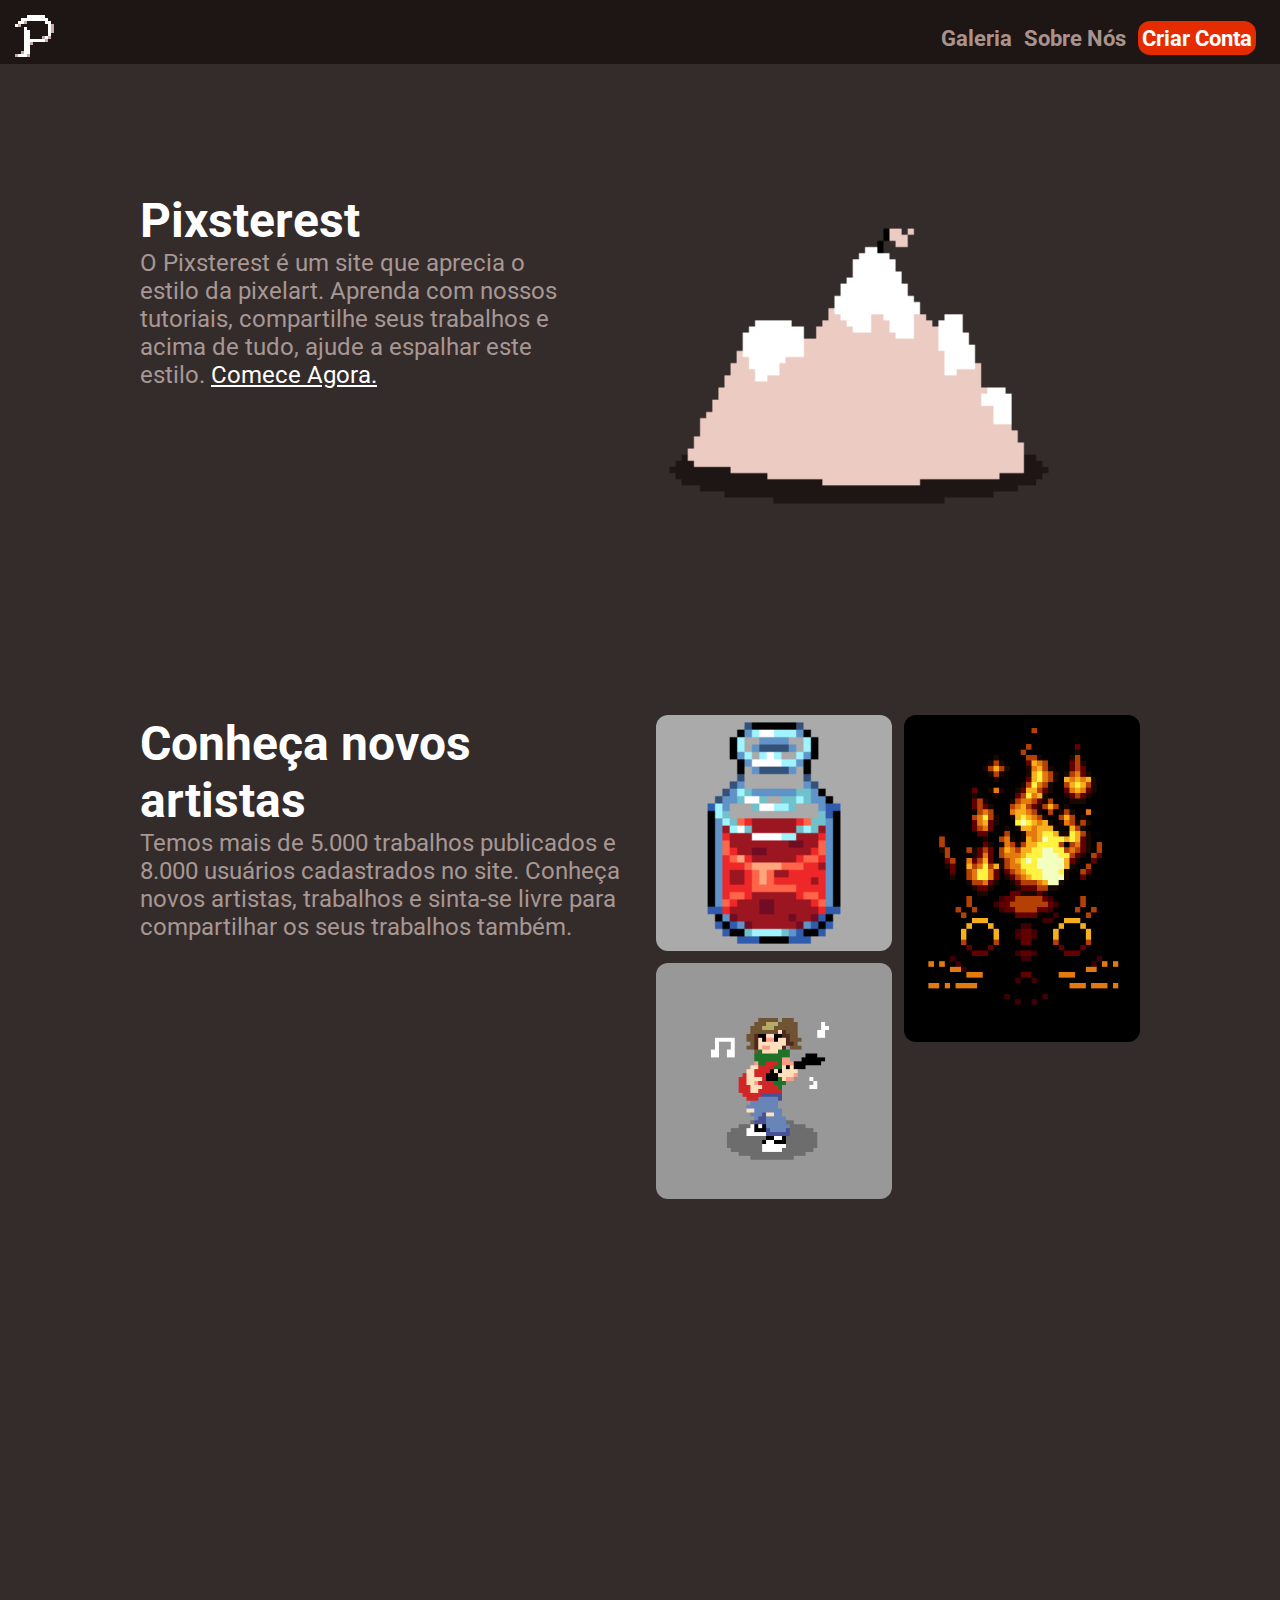
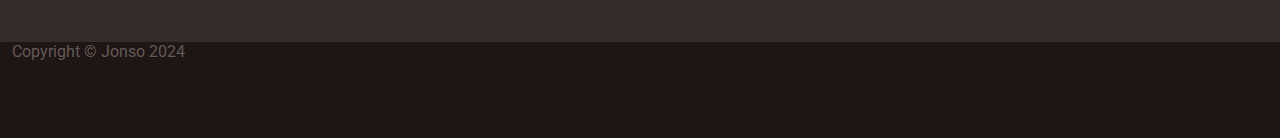
<file: index.html>
<!DOCTYPE html>
<html lang="pt-br">
<head>
    <meta charset="UTF-8">
    <meta http-equiv="X-UA-Compatible" content="IE=edge">
    <meta name="viewport" content="width=device-width, initial-scale=1.0">
    <title>Pixterest</title>

    <!-- Colocando CSS -->
    <link rel="stylesheet" href="css/style.css">



    <!-- Fontes do google Fonts -->
    <link rel="preconnect" href="https://fonts.googleapis.com">
    <link rel="preconnect" href="https://fonts.gstatic.com" crossorigin>
    <link href="https://fonts.googleapis.com/css2?family=Roboto:ital,wght@0,100;0,300;0,400;0,500;0,700;0,900;1,100;1,300;1,400;1,500;1,700;1,900&display=swap" rel="stylesheet">

</head>
<body>
    <header>
            <a href="index.html"><img class="logo" src="images/logo.png" alt="Logo do site"></a>
            <nav class="buttons-header">
                <a href="html/galllery.html"><p class="roboto-bold" style="color: #AA938D;">Galeria</p></a>
                <a href=""><p class="roboto-bold" style="color: #AA938D;">Sobre Nós</p></a>
                <a href="html/form.html"><p class="roboto-bold-create" style="color: #FFFFFF;">Criar Conta</p></a>
            </nav>
    </header>
    <main class="container-main">
            <div class="text-main1">
                    <div>
                    <h1 class="roboto-bold" style= "font-size: 3rem;">Pixsterest</h1>
                    <p class="roboto-regular" style="color: #a89793; font-size: 1.5rem;">O Pixsterest é um site que aprecia o estilo da pixelart. Aprenda com nossos tutoriais, compartilhe seus trabalhos e acima de tudo, ajude a espalhar este estilo. <a href="html/form.html">Comece Agora.</a></p>
                    </div>
                    <figure>
                        <img src="images/mountain.png" alt="uma montanha" class="mountain">
                    </figure>
            </div>

            <div class="text-main2">
                <div>
                    <h1 class="roboto-bold" style="color: #FFFFFF; font-size: 3rem">Conheça novos artistas</h1>
                    <p class="roboto-regular" style="color: #a89793; font-size: 1.5rem;">Temos mais de 5.000 trabalhos publicados e 8.000 usuários cadastrados no site. Conheça novos artistas, trabalhos e sinta-se livre para compartilhar os seus trabalhos também.</p>
                </div>

                <div class="pixelart-container">
                    <img src="images/jelly.png" alt="Um pote de geleia em pixelart" class="pixelart3">
                    <img src="images/guitar_man.png" alt="Um cara tocando guitarra" class="pixelart1">
                    <img src="images/firecat.png" alt="Uma pixelart de gato" class="pixelart2"> 
                </div>
            </div>


    </main>

    <footer>
        <p style="color: #645957" class="roboto-regular"> Copyright &copy; Jonso 2024</p>

    </footer>

</body>
</html>
</file>
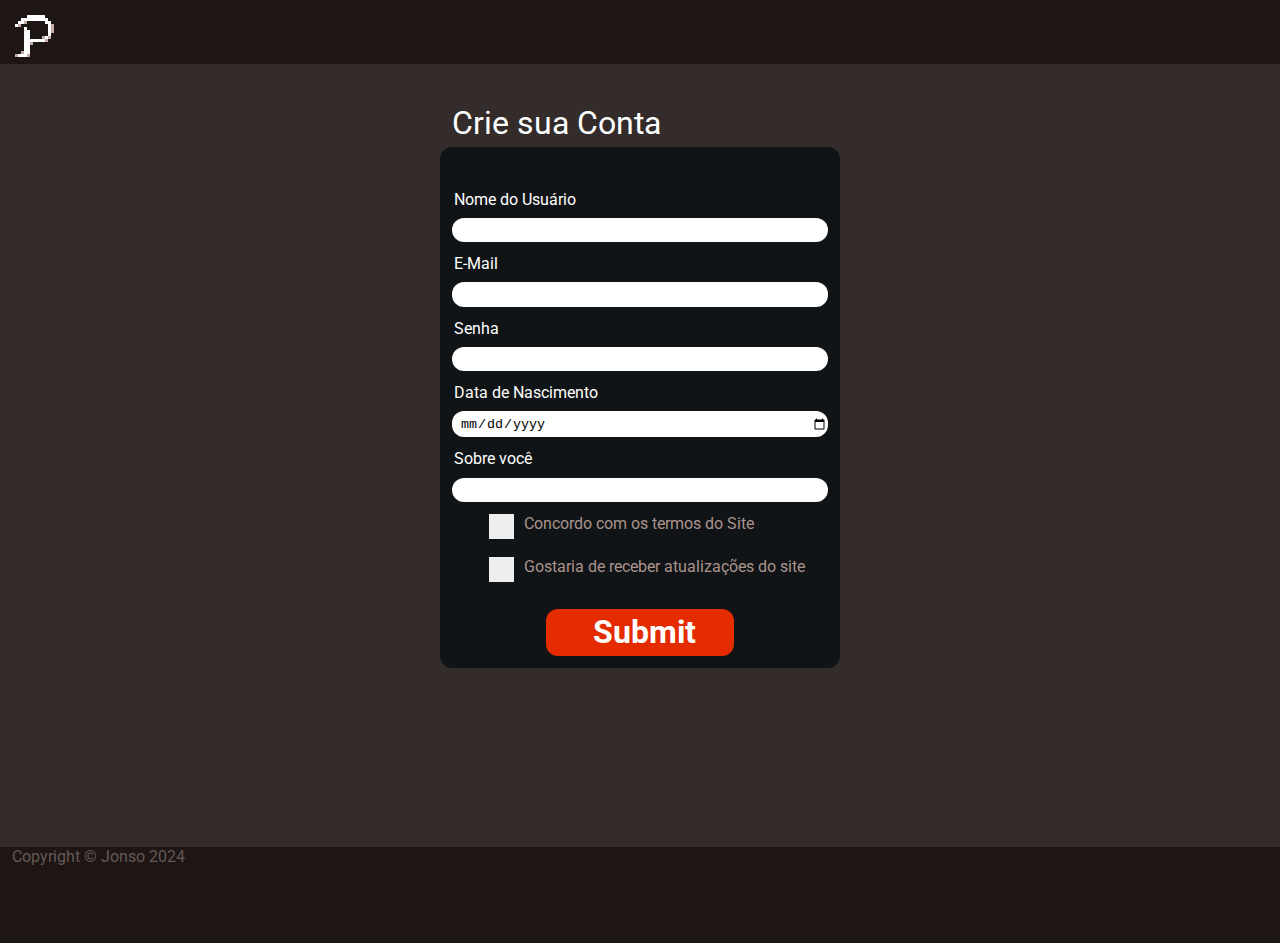
<file: html/form.html>
<!DOCTYPE html>
<html lang="pt-br">
<head>
    <meta charset="UTF-8">
    <meta http-equiv="X-UA-Compatible" content="IE=edge">
    <meta name="viewport" content="width=device-width, initial-scale=1.0">

    <link rel="stylesheet" href="../css/style2.css">
    <title>Entrar</title>

     <!-- Fontes do google Fonts -->
     <link rel="preconnect" href="https://fonts.googleapis.com">
     <link rel="preconnect" href="https://fonts.gstatic.com" crossorigin>
     <link href="https://fonts.googleapis.com/css2?family=Roboto:ital,wght@0,100;0,300;0,400;0,500;0,700;0,900;1,100;1,300;1,400;1,500;1,700;1,900&display=swap" rel="stylesheet">
</head>
<body>
    <header class="container-header">
        <a href="../index.html"><img class="logo" src="../images/logo.png" alt="Logo do site"></a>
        <div class="buttons-header">

        </div>
    </header>
    
    <main>
        <form class="roboto-regular">
            <fieldset>
                <legend>Crie sua Conta</legend>
                <label for="name">Nome do Usuário</label>
                <input type="text" id="name" required>

                <label for="email">E-Mail</label>
                <input type="email" id="email" required> 
                
                <label for="password">Senha</label>
                <input type="password"  id="password" required>

                <label for="date">Data de Nascimento</label>
                <input type="date"  id="date" required>
                
                <label for="about">Sobre você</label>
                <input type="text" id="about">

                <!-- SESSÃO DAS CHECKBOXES -->
                <div class="container">
                    <label class="container" style="color: #AA938D">Concordo com os termos do Site
                        <input type="checkbox">
                        <span class="checkmark"></span>
                      </label>
                      
                      <label class="container" style="color: #AA938D">Gostaria de receber atualizações do site
                        <input type="checkbox">
                        <span class="checkmark"></span>
                      </label>
                </div>
                <input type="submit" class="button">


            </fieldset>
            
        </form>

    </main>

    <footer>
        <p style="color: #645957" class="roboto-regular"> Copyright &copy; Jonso 2024</p>
    </footer>
</body>
</html>
</file>
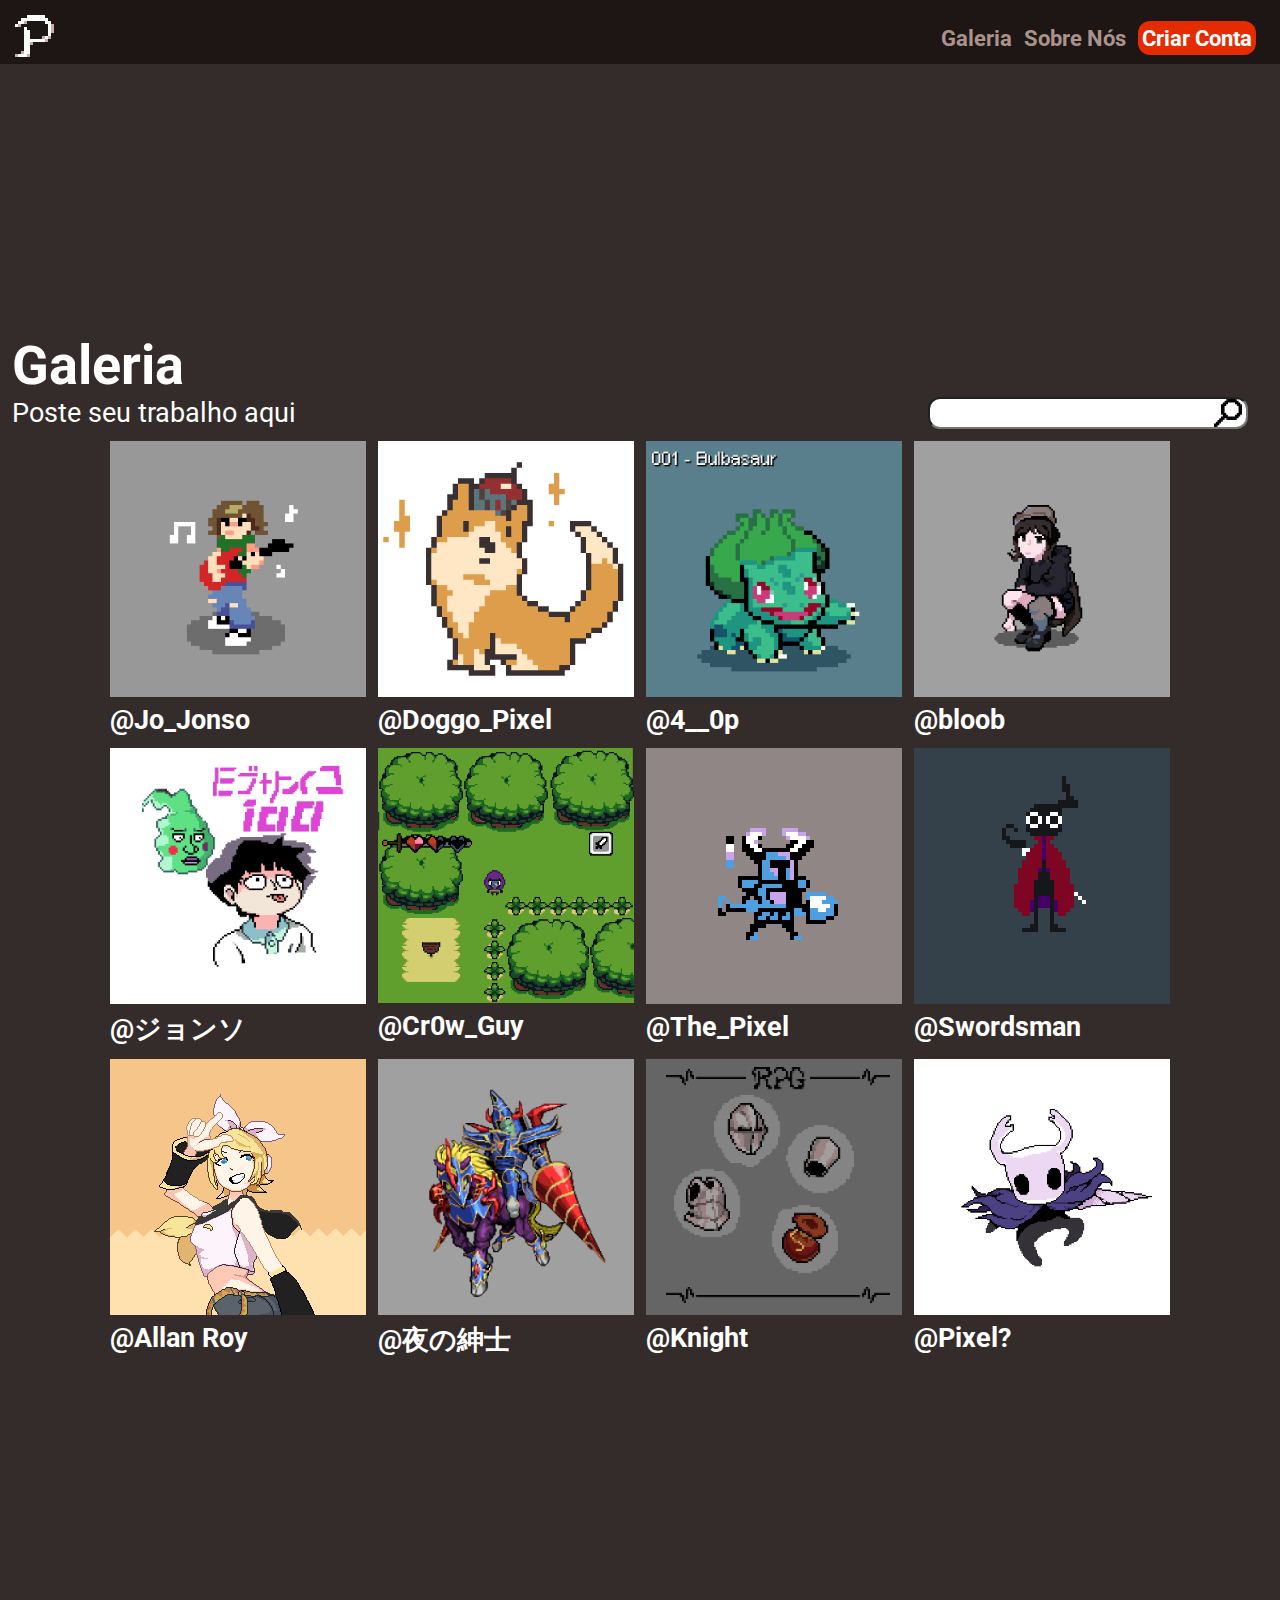
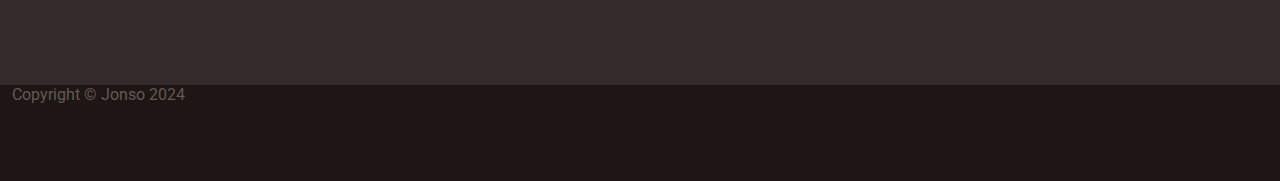
<file: html/galllery.html>
<!DOCTYPE html>
<html lang="pt-br">
<head>
    <meta charset="UTF-8">
    <meta http-equiv="X-UA-Compatible" content="IE=edge">
    <meta name="viewport" content="width=device-width, initial-scale=1.0">
    <title>Galeria</title>

    <link rel="stylesheet" href="../css/style3.css">

    
    <!-- Fontes do google Fonts -->
    <link rel="preconnect" href="https://fonts.googleapis.com">
    <link rel="preconnect" href="https://fonts.gstatic.com" crossorigin>
    <link href="https://fonts.googleapis.com/css2?family=Roboto:ital,wght@0,100;0,300;0,400;0,500;0,700;0,900;1,100;1,300;1,400;1,500;1,700;1,900&display=swap" rel="stylesheet">
</head>
<body>
    <header>
        <a href="../index.html"><img class="logo" src="../images/logo.png" alt="Logo do site"></a>
        <nav class="buttons-header">
            <a href="galllery.html"><p class="roboto-bold" style="color: #AA938D;">Galeria</p></a>
            <a href=""><p class="roboto-bold" style="color: #AA938D;">Sobre Nós</p></a>
            <a href="form.html"><p class="roboto-bold-create" style="color: #FFFFFF;">Criar Conta</p></a>
        </nav>
    </header>
    <main>

        <div class="search-container">
            <div>
                <h1 class="roboto-bold" style="color: #FFFFFF">Galeria</h1>
                <h4 class="roboto-regular" style="color: #FFFFFF;">Poste seu trabalho aqui</h4>
            </div>

            <div class="searchbar-container">
                <input type="text" class="barra">
            </div>
        </div>
    
    
        <div class="gallery-container">
            <figure>
                <img src="../images/guitar_man.png" alt="">
                <figcaption>@Jo_Jonso</figcaption>
            </figure>

            <figure>
                <img src="../images/atticus_icon.png" alt="">
                <figcaption>@Doggo_Pixel</figcaption>
            </figure>
            
            <figure>
                <img src="../images/Bulbassaur.png" alt="">
                <figcaption>@4__0p</figcaption>
            </figure>

            <figure>
                <img src="../images/girl.png" alt="">
                <figcaption>@bloob</figcaption>
            </figure>

            <figure>
                <img src="../images/mob_art.png" alt="">
                <figcaption>@ジョンソ</figcaption>
            </figure>

            <figure>
                <img src="../images/mockup1.png" alt="">
                <figcaption>@Cr0w_Guy</figcaption>
            </figure>

            <figure>
                <img src="../images/shovel_knight.png" alt="">
                <figcaption>@The_Pixel</figcaption>
            </figure>

            <figure>
                <img src="../images/Swordman.png" alt="">
                <figcaption>@Swordsman</figcaption>
            </figure>

            <figure>
                <img src="../images/Girl_finished.png" alt="">
                <figcaption>@Allan Roy</figcaption>
            </figure>

            <figure>
                <img src="../images/gaia.png" alt="">
                <figcaption>@夜の紳士</figcaption>
            </figure>

            <figure>
                <img src="../images/RPG.png" alt="">
                <figcaption>@Knight</figcaption>
            </figure>

            <figure>
                <img src="../images/Hollow_knight.png" alt="">
                <figcaption>@Pixel?</figcaption>
            </figure>
        </div>

    </main>

    <footer>
        <p style="color: #645957" class="roboto-regular"> Copyright &copy; Jonso 2024</p>
    </footer>
</body>
</html>
</file>
<file: css/style.css>
@import url("header.css");
@import url("fonts.css");

* {
  margin: 0;
  padding: 0;
  box-sizing: border-box;
}
/* Botões do cabeçalho */
.buttons-header > a {
  font-size: 1.4rem;
  text-decoration: none;
  
}                                 
.buttons-header {
  display: flex;
  flex-direction: row;
  align-items: center;
  margin-right: 24px;
  gap: 12px;

}
.roboto-bold-create {
  font-family: "Roboto", sans-serif;
  font-weight: 700;
  font-style: normal;

  background-color: #E52C00;
  border-radius: 12px;
  padding: 4px;
  
}

/* Conteúdo */

body {
  width: auto;
  background-color: #332C2B;

}

/*
  <---------------->
    PRIMEIRA PARTE
  <---------------->

*/
.container-main {
  margin: 12px;

}
.text-main1 {
  display: grid;
  grid-template-columns: repeat(2,1fr);
  gap: 32px;
  justify-items: center;

  margin: 128px;

}
a {
  color: white;
  text-decoration: underline;
  
}

.mountain {
  width: 550px;
}
/*
  <---------------->
    SEGUNDA PARTE
  <---------------->

*/
.text-main2 {
  display: grid;
  grid-template-columns: repeat(2,1fr); 
  justify-items: center;
  gap: 32px;

  margin: 128px;
    
}
.pixelart-container {
  display: grid;
  grid-template-columns: 1fr 1fr;
  grid-template-rows: 1fr 1fr;
  gap: 12px;
}
.pixelart1, .pixelart2, .pixelart3 {
  border-radius: 12px;
  width: 100%;
  height: auto;
}
.pixelart1 {
  align-self: flex-end;
  grid-column: 1 / 2;
  grid-row: 2 / 3;
}
.pixelart2 {
  grid-column: 2 / 3;
  grid-row: 1 / 3;
}
.pixelart3 {
  grid-column: 1 / 1;
  grid-row: 1 / 3;

}

/* Rodapé */
footer {
  width: auto;
  height: 96px;

  position: relative;
  top: 35vh;

  background-color: #1E1614;
  margin-top: auto;

}

/*  Responsividade  */

@media (max-width: 1000px) {

  .mountain {
    width: 200px;

  }
  .text-main1 {
    margin: 0;
    display: grid;
    grid-template-columns: 1fr;
  
  }
  .text-main2 {
    margin: 0;
    margin-top: 96px;

    display: grid;
    grid-template-columns: 1fr;
  
  }
  .roboto-bold {
    text-align: center;
    font-size: 2rem;
  }
  .roboto-regular {
    text-align: center;
    font-size: 1rem;
  }

  
}
@media (max-width: 700px) {

  .mountain {
    width: 300px;

  }
  .text-main1 {
    margin: 0;
    display: grid;
    grid-template-columns: 1fr;
  
  }
  .text-main2 {
    margin: 0;
    margin-top: 96px;

    display: grid;
    grid-template-columns: 1fr;
  
  }
  .roboto-bold {
    text-align: center;
    font-size: 2rem;
  }
  .logo {
    width: 96px;
    height: auto;

  }
  .roboto-regular {
    text-align: center;
    font-size: 1rem;
  }
  header {
    justify-content: center;
    align-items: center;
    height: 256px;

  }
  .buttons-header {
    margin-left: 24px;
  
  }
  
}
@media (max-width: 300px) {

  .mountain {
    width: 200px;

  }
  .text-main1 {
    margin: 0;
    display: grid;
    grid-template-columns: 1fr;
  
  }
  .text-main2 {
    margin: 0;
    margin-top: 96px;

    display: grid;
    grid-template-columns: 1fr;
  
  }
  .roboto-bold {
    text-align: center;
    font-size: 2rem;
  }
  .roboto-regular {
    text-align: center;
    font-size: 1rem;
  }

  
}
/* Outras coisas */
h1 { 
  color: white;

}
footer > p {
  margin: 12px;

}
</file>
<file: css/style2.css>
@import url("header.css");
@import url("fonts.css");

* {
    padding: 0;
    margin: 0;
    box-sizing: border-box;

}

/* Conteúdo Principal */
form {
    margin-top: 32px;
    display: flex;
    justify-content: center;

}
body {
    background-color: #332C2B
}
fieldset {
    color: white;
    background-color: #101416;
    border-radius: 12px;
    border: none;
    padding: 12px;

    display: grid;
    grid-template-columns: 1fr;
    width: 400px;
    height: 540px;
    margin: 32px;
}
.side-label {
    color: #b89c95;
    margin: 12px;
    display: grid;
    grid-template-columns: repeat(2,1fr);
    align-items: center;
}
label {
    margin-left: 2px;
    margin-top: 12px;

}
.button {
    font-size: 2rem;
    width: 50%;
    justify-self: center;
    border: none;
    border-radius: 12px;
    background-color: #E52C00;
    color: white;

    font-family: "Roboto", sans-serif;
    font-weight: 700;
    font-style: normal;

}
legend {
    font-size: 2rem;
    position: relative;
    bottom: 24px;

}
input {
    border: none;
    padding-left: 8px;
    border-radius: 12px;
}
a {
    color: white;
    text-decoration: none;

}


/* Checkbox */
.container {
    display: flex;
    flex-direction: column;
    position: relative;
    padding-left: 35px;
    margin-bottom: 12px;
    cursor: pointer;
    font-size: 16px;
    -webkit-user-select: none;
    -moz-user-select: none;
    -ms-user-select: none;
    user-select: none;
  }
  
  /* Hide the browser's default checkbox */
  .container input {
    position: absolute;
    opacity: 0;
    cursor: pointer;
    height: 0;
    width: 0;
  }
  
  /* Create a custom checkbox */
  .checkmark {
    position: absolute;
    top: 0;
    left: 0;
    height: 25px;
    width: 25px;
    background-color: #eee;
  }
  
  /* On mouse-over, add a grey background color */
  .container:hover input ~ .checkmark {
    background-color: #eee;
  }
  
  /* When the checkbox is checked, add a blue background */
  .container input:checked ~ .checkmark {
    background-color: #E52C00
  }
  
  /* Create the checkmark/indicator (hidden when not checked) */
  .checkmark:after {
    content: "";
    position: absolute;
    display: none;
  }
  
  /* Show the checkmark when checked */
  .container input:checked ~ .checkmark:after {
    display: block;
  }
  
  /* Style the checkmark/indicator */
  .container .checkmark:after {
    left: 9px;
    top: 5px;
    width: 5px;
    height: 10px;
    border: solid white;
    border-width: 0 3px 3px 0;
    -webkit-transform: rotate(45deg);
    -ms-transform: rotate(45deg);
    transform: rotate(45deg);
  }
  /* RODAPÉ */
  footer {
    width: auto;
    height: 96px;
  
    position: relative;
    top: 15vh;
  
    background-color: #1E1614;
    margin-top: auto;
  
  }
  @media (max-width: 450px) {
    header {
      justify-content: center;
      height: 128px;

    }
    .logo {
      width: 96px;
      height: auto;

    }

  }
  footer > p {
    margin: 12px;

  }
</file>
<file: css/style3.css>
@import url("header.css");
@import url("fonts.css");

* {
    padding: 0;
    margin: 0;
    box-sizing: border-box;

}
.buttons-header > a {
    font-size: 1.4rem;
    text-decoration: none;
    
}                                 
.buttons-header {
display: flex;
flex-direction: row;
align-items: center;
margin-right: 24px;
gap: 12px;

}
.roboto-bold-create {
font-family: "Roboto", sans-serif;
font-weight: 700;
font-style: normal;

background-color: #E52C00;
border-radius: 12px;
padding: 4px;

}
body {
    width: auto;
    background-color: #332C2B;
  
}
main {
  margin-top: 30vh;
  font-size: 1.7rem;

}
/* IMAGENS EBA */
.search-container {
    display: flex;
    flex-flow: row wrap;
    justify-content: space-between;
    align-items: flex-end;
    margin-left: 12px;
    margin-bottom: 12px;
}
.barra {
    width: 320px;
    height: 32px;
    border-radius: 12px;
    margin-right: 32px;
    padding-left: 8px;
    background-image: url("../images/lupa-1.png");
    background-repeat: no-repeat;
    background-size: contain;
    background-position: 284px;
}
.gallery-container {
    display: grid;
    grid-template-columns: repeat(4,256px);
    gap: 12px;  
    justify-content: center;
}

figure > img {
    width: 256px;
    height: auto;

}
figcaption {
    color: white;
    font-family: "Roboto", sans-serif;
    font-weight: 700;
    font-style: normal;

}
.lupa {
    width: auto;
    height: 32px;

}
footer {
    width: auto;
    height: 96px;
  
    position: relative;
    top: 35vh;
  
    background-color: #1E1614;
    margin-top: auto;

}
footer > p {
margin: 12px;

}

/* MEDIA QUERY */
@media screen and (max-width: 1200px) {
    .gallery-container {
        grid-template-columns: repeat(4,224px);

    }
    figure > img {
        width: auto;
        height: 224px;
    
    }

}
@media screen and (max-width: 1000px) {
    .gallery-container {
        grid-template-columns: repeat(3,224px);

    }
    figure > img {
        width: auto;
        height: 224px;
    
    }

}
@media only screen and (max-width: 600px) {
    .gallery-container {
        grid-template-columns: repeat(2,192px);

    }
    figure > img {
        width: auto;
        height: 192px;
    
    }

}
@media only screen and (max-width: 450px) {
    .gallery-container {
        grid-template-columns: repeat(2,160px);

    }
    figure > img {
        width: auto;
        height: 160px;
    
    }
    .roboto-bold {
        text-align: center;
        font-size: 2rem;
      }
    .roboto-regular {
    text-align: center;
    font-size: 1rem;
    }
    .buttons-header {
        margin-left: 24px;

    }
    header {
        justify-content: center;
        align-items: center;
        height: 256px;

    }
    .logo {
        width: 96px;
        height: auto;

    }

}
</file>
